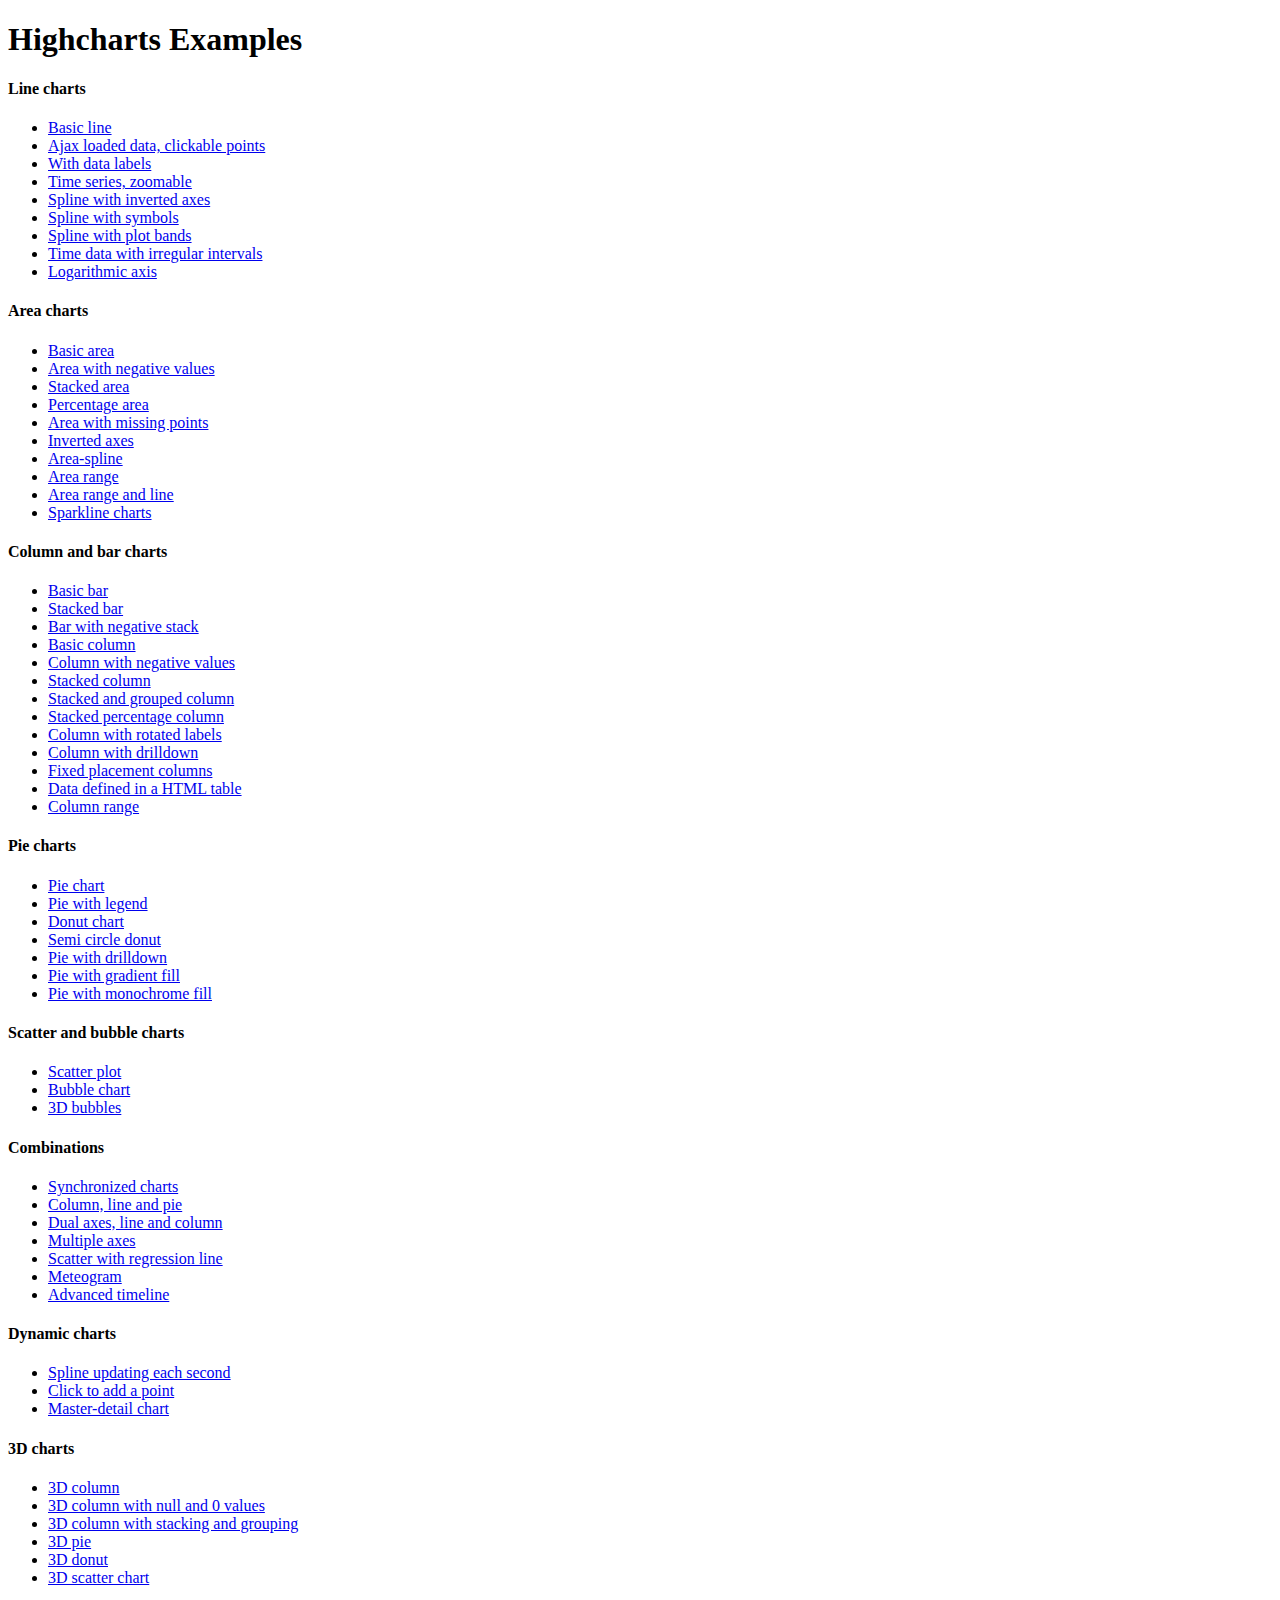
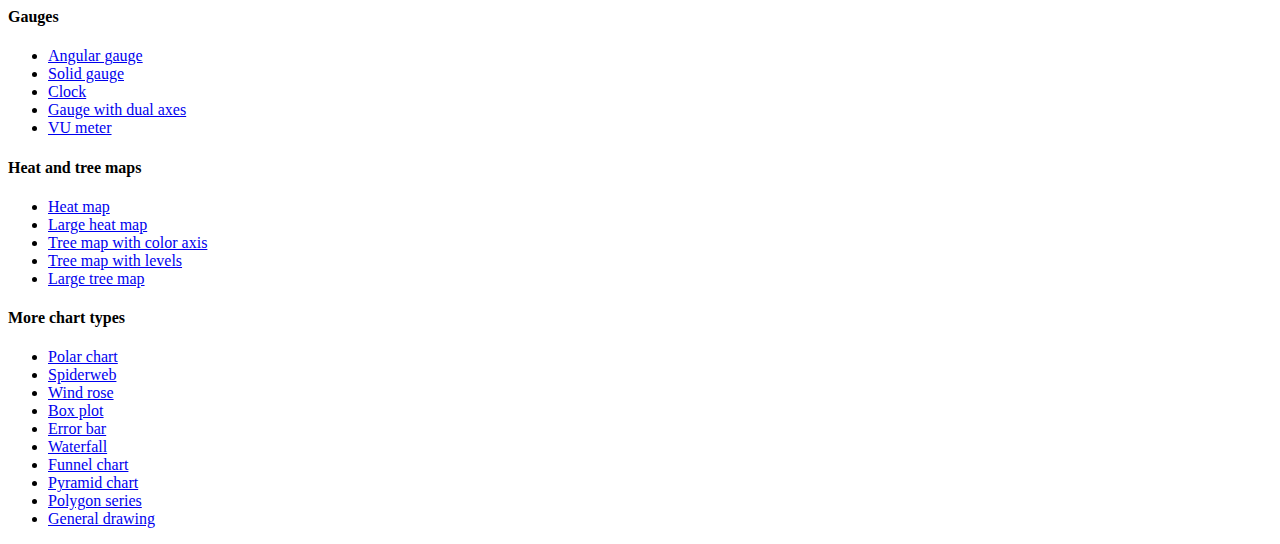
<file: src/main/webapp/resources/backoffice/Highcharts-4.1.8/index.htm>
<!DOCTYPE HTML PUBLIC "-//W3C//DTD HTML 4.01//EN" "http://www.w3.org/TR/html4/strict.dtd">
<html>
	<head>
		<meta http-equiv="Content-Type" content="text/html; charset=utf-8" />
		<title>Highcharts Examples</title>
	</head>
	<body>
		<h1>Highcharts Examples</h1>
		<h4>Line charts</h4>
		<ul>
			<li><a href="examples/line-basic/index.htm">Basic line</a></li>
			<li><a href="examples/line-ajax/index.htm">Ajax loaded data, clickable points</a></li>
			<li><a href="examples/line-labels/index.htm">With data labels</a></li>
			<li><a href="examples/line-time-series/index.htm">Time series, zoomable</a></li>
			<li><a href="examples/spline-inverted/index.htm">Spline with inverted axes</a></li>
			<li><a href="examples/spline-symbols/index.htm">Spline with symbols</a></li>
			<li><a href="examples/spline-plot-bands/index.htm">Spline with plot bands</a></li>
			<li><a href="examples/spline-irregular-time/index.htm">Time data with irregular intervals</a></li>
			<li><a href="examples/line-log-axis/index.htm">Logarithmic axis</a></li>
		</ul>
		<h4>Area charts</h4>
		<ul>
			<li><a href="examples/area-basic/index.htm">Basic area</a></li>
			<li><a href="examples/area-negative/index.htm">Area with negative values</a></li>
			<li><a href="examples/area-stacked/index.htm">Stacked area</a></li>
			<li><a href="examples/area-stacked-percent/index.htm">Percentage area</a></li>
			<li><a href="examples/area-missing/index.htm">Area with missing points</a></li>
			<li><a href="examples/area-inverted/index.htm">Inverted axes</a></li>
			<li><a href="examples/areaspline/index.htm">Area-spline</a></li>
			<li><a href="examples/arearange/index.htm">Area range</a></li>
			<li><a href="examples/arearange-line/index.htm">Area range and line</a></li>
			<li><a href="examples/sparkline/index.htm">Sparkline charts</a></li>
		</ul>
		<h4>Column and bar charts</h4>
		<ul>
			<li><a href="examples/bar-basic/index.htm">Basic bar</a></li>
			<li><a href="examples/bar-stacked/index.htm">Stacked bar</a></li>
			<li><a href="examples/bar-negative-stack/index.htm">Bar with negative stack</a></li>
			<li><a href="examples/column-basic/index.htm">Basic column</a></li>
			<li><a href="examples/column-negative/index.htm">Column with negative values</a></li>
			<li><a href="examples/column-stacked/index.htm">Stacked column</a></li>
			<li><a href="examples/column-stacked-and-grouped/index.htm">Stacked and grouped column</a></li>
			<li><a href="examples/column-stacked-percent/index.htm">Stacked percentage column</a></li>
			<li><a href="examples/column-rotated-labels/index.htm">Column with rotated labels</a></li>
			<li><a href="examples/column-drilldown/index.htm">Column with drilldown</a></li>
			<li><a href="examples/column-placement/index.htm">Fixed placement columns</a></li>
			<li><a href="examples/column-parsed/index.htm">Data defined in a HTML table</a></li>
			<li><a href="examples/columnrange/index.htm">Column range</a></li>
		</ul>
		<h4>Pie charts</h4>
		<ul>
			<li><a href="examples/pie-basic/index.htm">Pie chart</a></li>
			<li><a href="examples/pie-legend/index.htm">Pie with legend</a></li>
			<li><a href="examples/pie-donut/index.htm">Donut chart</a></li>
			<li><a href="examples/pie-semi-circle/index.htm">Semi circle donut</a></li>
			<li><a href="examples/pie-drilldown/index.htm">Pie with drilldown</a></li>
			<li><a href="examples/pie-gradient/index.htm">Pie with gradient fill</a></li>
			<li><a href="examples/pie-monochrome/index.htm">Pie with monochrome fill</a></li>
		</ul>
		<h4>Scatter and bubble charts</h4>
		<ul>
			<li><a href="examples/scatter/index.htm">Scatter plot</a></li>
			<li><a href="examples/bubble/index.htm">Bubble chart</a></li>
			<li><a href="examples/bubble-3d/index.htm">3D bubbles</a></li>
		</ul>
		<h4>Combinations</h4>
		<ul>
			<li><a href="examples/synchronized-charts/index.htm">Synchronized charts</a></li>
			<li><a href="examples/combo/index.htm">Column, line and pie</a></li>
			<li><a href="examples/combo-dual-axes/index.htm">Dual axes, line and column</a></li>
			<li><a href="examples/combo-multi-axes/index.htm">Multiple axes</a></li>
			<li><a href="examples/combo-regression/index.htm">Scatter with regression line</a></li>
			<li><a href="examples/combo-meteogram/index.htm">Meteogram</a></li>
			<li><a href="examples/combo-timeline/index.htm">Advanced timeline</a></li>
		</ul>
		<h4>Dynamic charts</h4>
		<ul>
			<li><a href="examples/dynamic-update/index.htm">Spline updating each second</a></li>
			<li><a href="examples/dynamic-click-to-add/index.htm">Click to add a point</a></li>
			<li><a href="examples/dynamic-master-detail/index.htm">Master-detail chart</a></li>
		</ul>
		<h4>3D charts</h4>
		<ul>
			<li><a href="examples/3d-column-interactive/index.htm">3D column</a></li>
			<li><a href="examples/3d-column-null-values/index.htm">3D column with null and 0 values</a></li>
			<li><a href="examples/3d-column-stacking-grouping/index.htm">3D column with stacking and grouping</a></li>
			<li><a href="examples/3d-pie/index.htm">3D pie</a></li>
			<li><a href="examples/3d-pie-donut/index.htm">3D donut</a></li>
			<li><a href="examples/3d-scatter-draggable/index.htm">3D scatter chart</a></li>
		</ul>
		<h4>Gauges</h4>
		<ul>
			<li><a href="examples/gauge-speedometer/index.htm">Angular gauge</a></li>
			<li><a href="examples/gauge-solid/index.htm">Solid gauge</a></li>
			<li><a href="examples/gauge-clock/index.htm">Clock</a></li>
			<li><a href="examples/gauge-dual/index.htm">Gauge with dual axes</a></li>
			<li><a href="examples/gauge-vu-meter/index.htm">VU meter</a></li>
		</ul>
		<h4>Heat and tree maps</h4>
		<ul>
			<li><a href="examples/heatmap/index.htm">Heat map</a></li>
			<li><a href="examples/heatmap-canvas/index.htm">Large heat map</a></li>
			<li><a href="examples/treemap-coloraxis/index.htm">Tree map with color axis</a></li>
			<li><a href="examples/treemap-with-levels/index.htm">Tree map with levels</a></li>
			<li><a href="examples/treemap-large-dataset/index.htm">Large tree map</a></li>
		</ul>
		<h4>More chart types</h4>
		<ul>
			<li><a href="examples/polar/index.htm">Polar chart</a></li>
			<li><a href="examples/polar-spider/index.htm">Spiderweb</a></li>
			<li><a href="examples/polar-wind-rose/index.htm">Wind rose</a></li>
			<li><a href="examples/box-plot/index.htm">Box plot</a></li>
			<li><a href="examples/error-bar/index.htm">Error bar</a></li>
			<li><a href="examples/waterfall/index.htm">Waterfall</a></li>
			<li><a href="examples/funnel/index.htm">Funnel chart</a></li>
			<li><a href="examples/pyramid/index.htm">Pyramid chart</a></li>
			<li><a href="examples/polygon/index.htm">Polygon series</a></li>
			<li><a href="examples/renderer/index.htm">General drawing</a></li>
		</ul>
	</body>
</html>
</file>
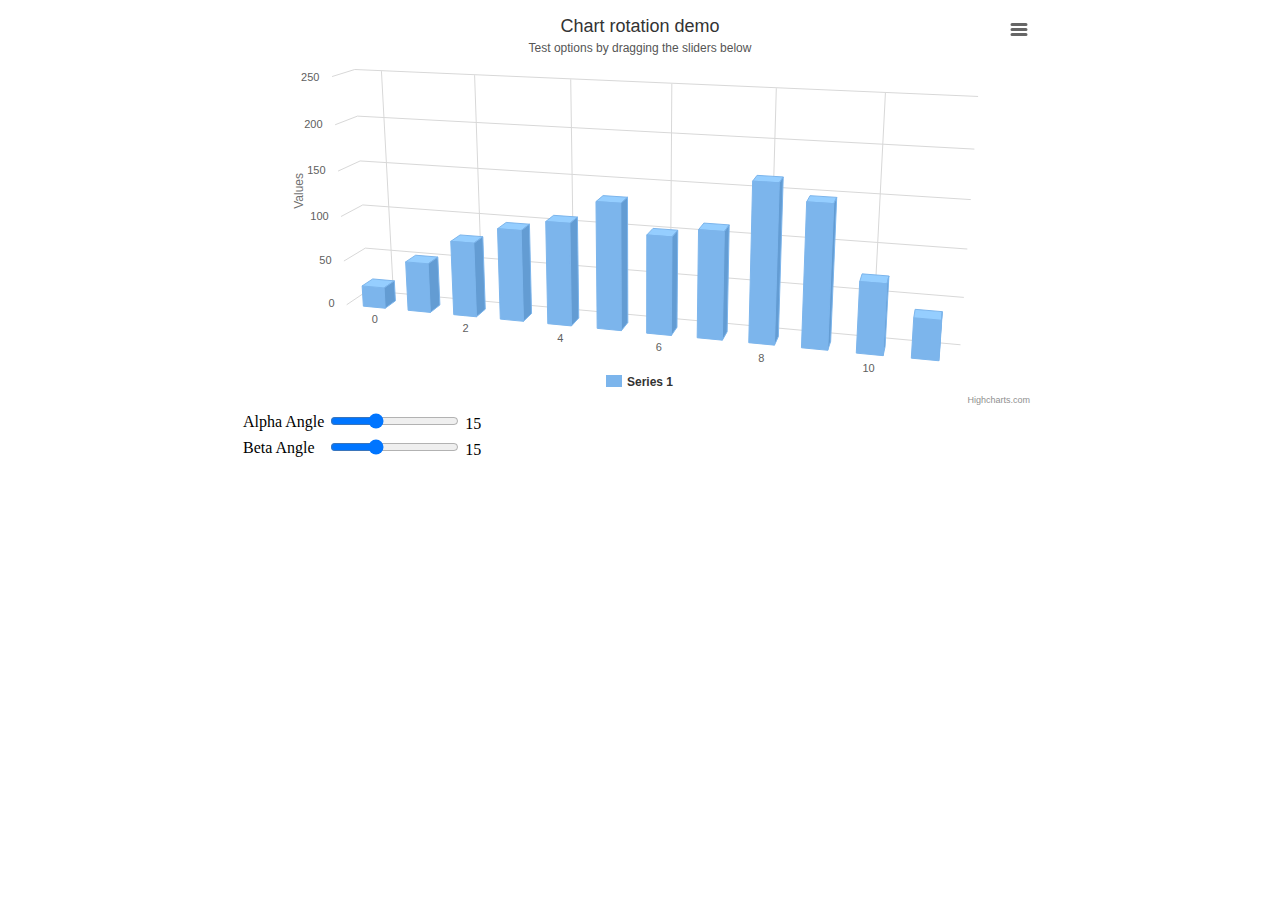
<file: src/main/webapp/resources/backoffice/Highcharts-4.1.8/examples/3d-column-interactive/index.htm>
<!DOCTYPE HTML>
<html>
	<head>
		<meta http-equiv="Content-Type" content="text/html; charset=utf-8">
		<title>Highcharts Example</title>

		<script type="text/javascript" src="http://ajax.googleapis.com/ajax/libs/jquery/1.8.2/jquery.min.js"></script>
		<style type="text/css">
#container, #sliders {
	min-width: 310px; 
	max-width: 800px;
	margin: 0 auto;
}
#container {
	height: 400px; 
}
		</style>
		<script type="text/javascript">
$(function () {
    // Set up the chart
    var chart = new Highcharts.Chart({
        chart: {
            renderTo: 'container',
            type: 'column',
            margin: 75,
            options3d: {
                enabled: true,
                alpha: 15,
                beta: 15,
                depth: 50,
                viewDistance: 25
            }
        },
        title: {
            text: 'Chart rotation demo'
        },
        subtitle: {
            text: 'Test options by dragging the sliders below'
        },
        plotOptions: {
            column: {
                depth: 25
            }
        },
        series: [{
            data: [29.9, 71.5, 106.4, 129.2, 144.0, 176.0, 135.6, 148.5, 216.4, 194.1, 95.6, 54.4]
        }]
    });

    function showValues() {
        $('#R0-value').html(chart.options.chart.options3d.alpha);
        $('#R1-value').html(chart.options.chart.options3d.beta);
    }

    // Activate the sliders
    $('#R0').on('change', function () {
        chart.options.chart.options3d.alpha = this.value;
        showValues();
        chart.redraw(false);
    });
    $('#R1').on('change', function () {
        chart.options.chart.options3d.beta = this.value;
        showValues();
        chart.redraw(false);
    });

    showValues();
});
		</script>
	</head>
	<body>
<script src="../../js/highcharts.js"></script>
<script src="../../js/highcharts-3d.js"></script>
<script src="../../js/modules/exporting.js"></script>

<div id="container"></div>
<div id="sliders">
	<table>
		<tr><td>Alpha Angle</td><td><input id="R0" type="range" min="0" max="45" value="15"/> <span id="R0-value" class="value"></span></td></tr>
	    <tr><td>Beta Angle</td><td><input id="R1" type="range" min="0" max="45" value="15"/> <span id="R1-value" class="value"></span></td></tr>
	</table>
</div>
	</body>
</html>
</file>
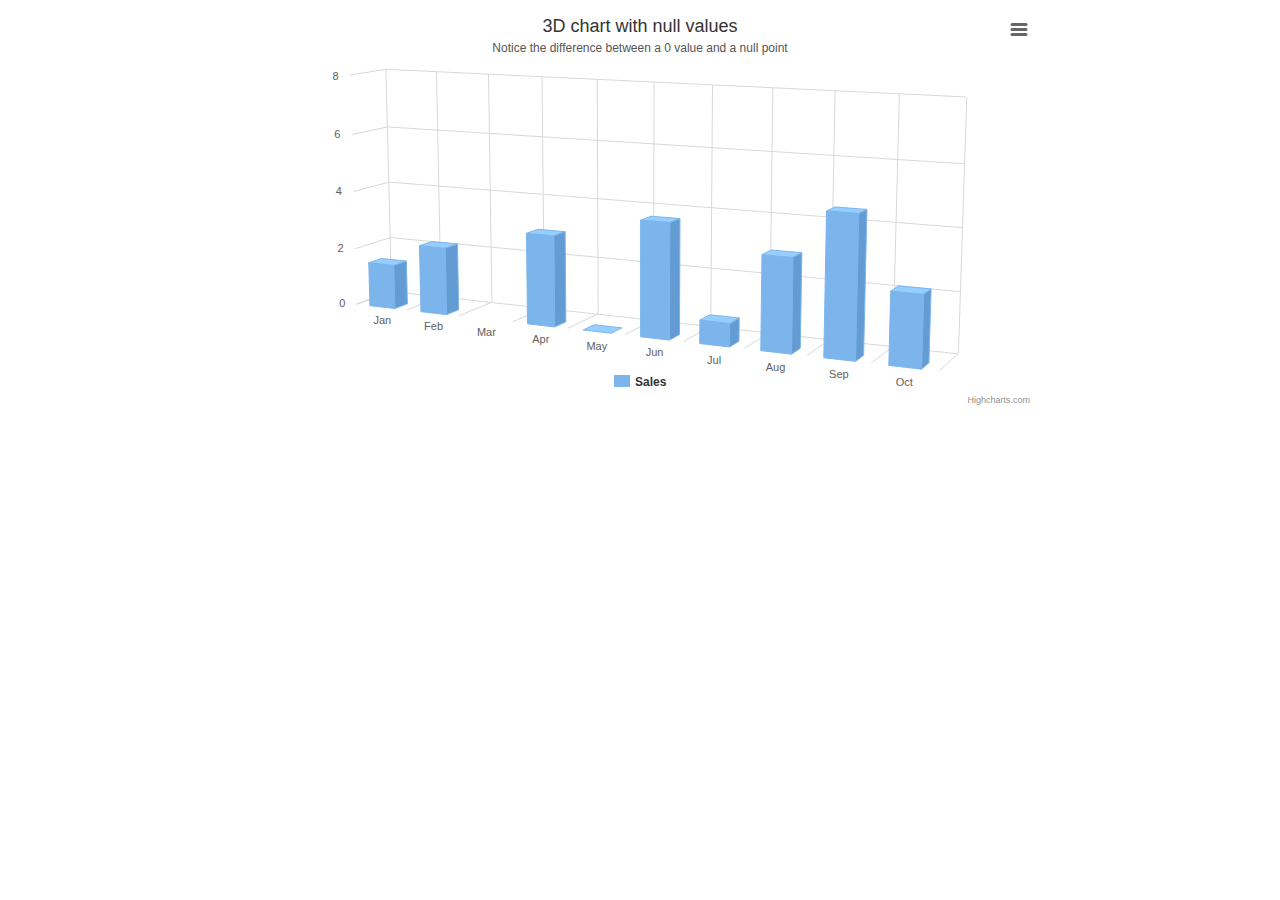
<file: src/main/webapp/resources/backoffice/Highcharts-4.1.8/examples/3d-column-null-values/index.htm>
<!DOCTYPE HTML>
<html>
	<head>
		<meta http-equiv="Content-Type" content="text/html; charset=utf-8">
		<title>Highcharts Example</title>

		<script type="text/javascript" src="http://ajax.googleapis.com/ajax/libs/jquery/1.8.2/jquery.min.js"></script>
		<style type="text/css">
#container {
	height: 400px; 
	min-width: 310px; 
	max-width: 800px;
	margin: 0 auto;
}
		</style>
		<script type="text/javascript">
$(function () {
    $('#container').highcharts({
        chart: {
            type: 'column',
            margin: 75,
            options3d: {
                enabled: true,
                alpha: 10,
                beta: 25,
                depth: 70
            }
        },
        title: {
            text: '3D chart with null values'
        },
        subtitle: {
            text: 'Notice the difference between a 0 value and a null point'
        },
        plotOptions: {
            column: {
                depth: 25
            }
        },
        xAxis: {
            categories: Highcharts.getOptions().lang.shortMonths
        },
        yAxis: {
            title: {
                text: null
            }
        },
        series: [{
            name: 'Sales',
            data: [2, 3, null, 4, 0, 5, 1, 4, 6, 3]
        }]
    });
});
		</script>
	</head>
	<body>

<script src="../../js/highcharts.js"></script>
<script src="../../js/highcharts-3d.js"></script>
<script src="../../js/modules/exporting.js"></script>

<div id="container" style="height: 400px"></div>
	</body>
</html>
</file>
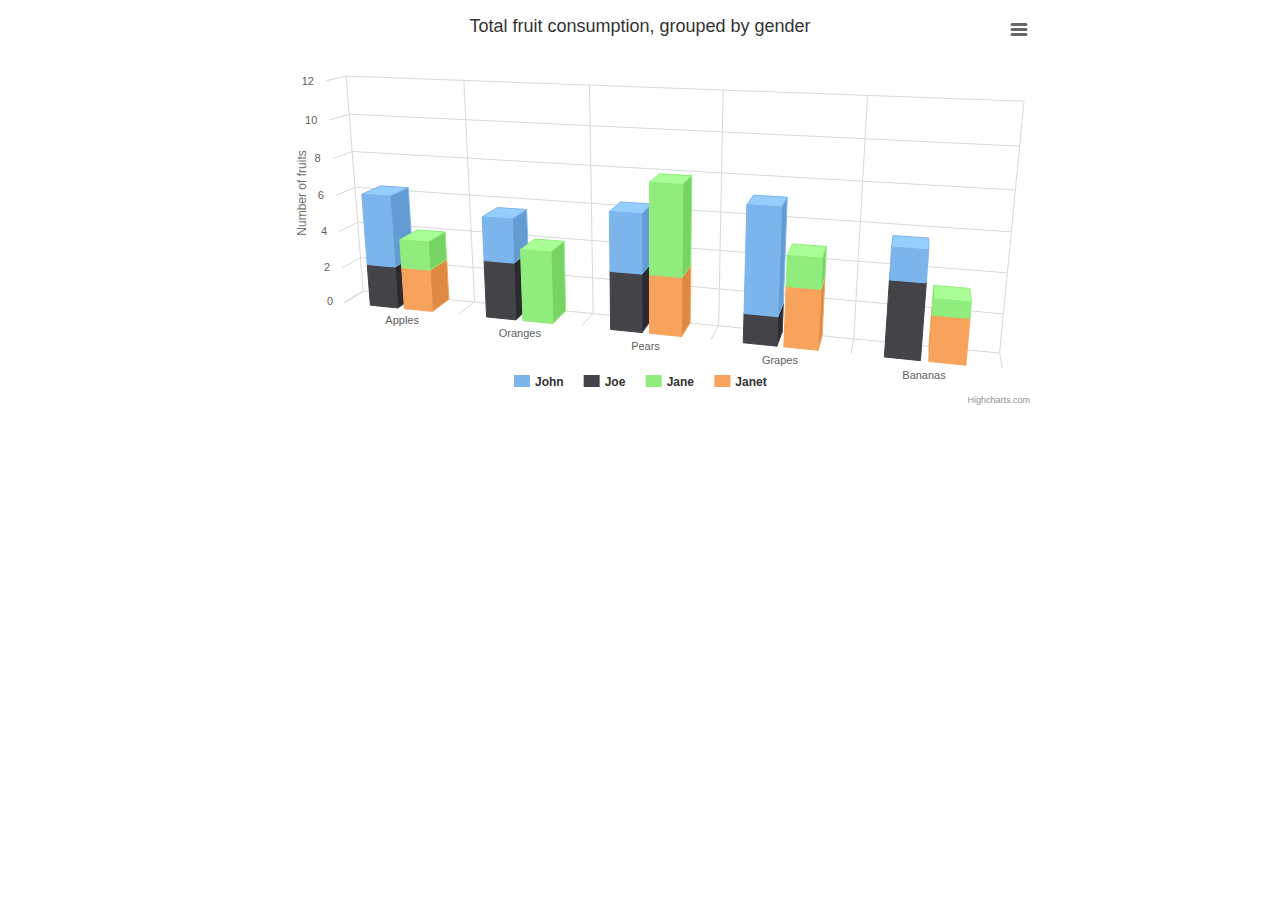
<file: src/main/webapp/resources/backoffice/Highcharts-4.1.8/examples/3d-column-stacking-grouping/index.htm>
<!DOCTYPE HTML>
<html>
	<head>
		<meta http-equiv="Content-Type" content="text/html; charset=utf-8">
		<title>Highcharts Example</title>

		<script type="text/javascript" src="http://ajax.googleapis.com/ajax/libs/jquery/1.8.2/jquery.min.js"></script>
		<style type="text/css">
#container {
	height: 400px; 
	min-width: 310px; 
	max-width: 800px;
	margin: 0 auto;
}
		</style>
		<script type="text/javascript">
$(function () {
    $('#container').highcharts({

        chart: {
            type: 'column',
            options3d: {
                enabled: true,
                alpha: 15,
                beta: 15,
                viewDistance: 25,
                depth: 40
            },
            marginTop: 80,
            marginRight: 40
        },

        title: {
            text: 'Total fruit consumption, grouped by gender'
        },

        xAxis: {
            categories: ['Apples', 'Oranges', 'Pears', 'Grapes', 'Bananas']
        },

        yAxis: {
            allowDecimals: false,
            min: 0,
            title: {
                text: 'Number of fruits'
            }
        },

        tooltip: {
            headerFormat: '<b>{point.key}</b><br>',
            pointFormat: '<span style="color:{series.color}">\u25CF</span> {series.name}: {point.y} / {point.stackTotal}'
        },

        plotOptions: {
            column: {
                stacking: 'normal',
                depth: 40
            }
        },

        series: [{
            name: 'John',
            data: [5, 3, 4, 7, 2],
            stack: 'male'
        }, {
            name: 'Joe',
            data: [3, 4, 4, 2, 5],
            stack: 'male'
        }, {
            name: 'Jane',
            data: [2, 5, 6, 2, 1],
            stack: 'female'
        }, {
            name: 'Janet',
            data: [3, 0, 4, 4, 3],
            stack: 'female'
        }]
    });
});


		</script>
	</head>
	<body>

<script src="../../js/highcharts.js"></script>
<script src="../../js/highcharts-3d.js"></script>
<script src="../../js/modules/exporting.js"></script>

<div id="container" style="height: 400px"></div>
	</body>
</html>
</file>
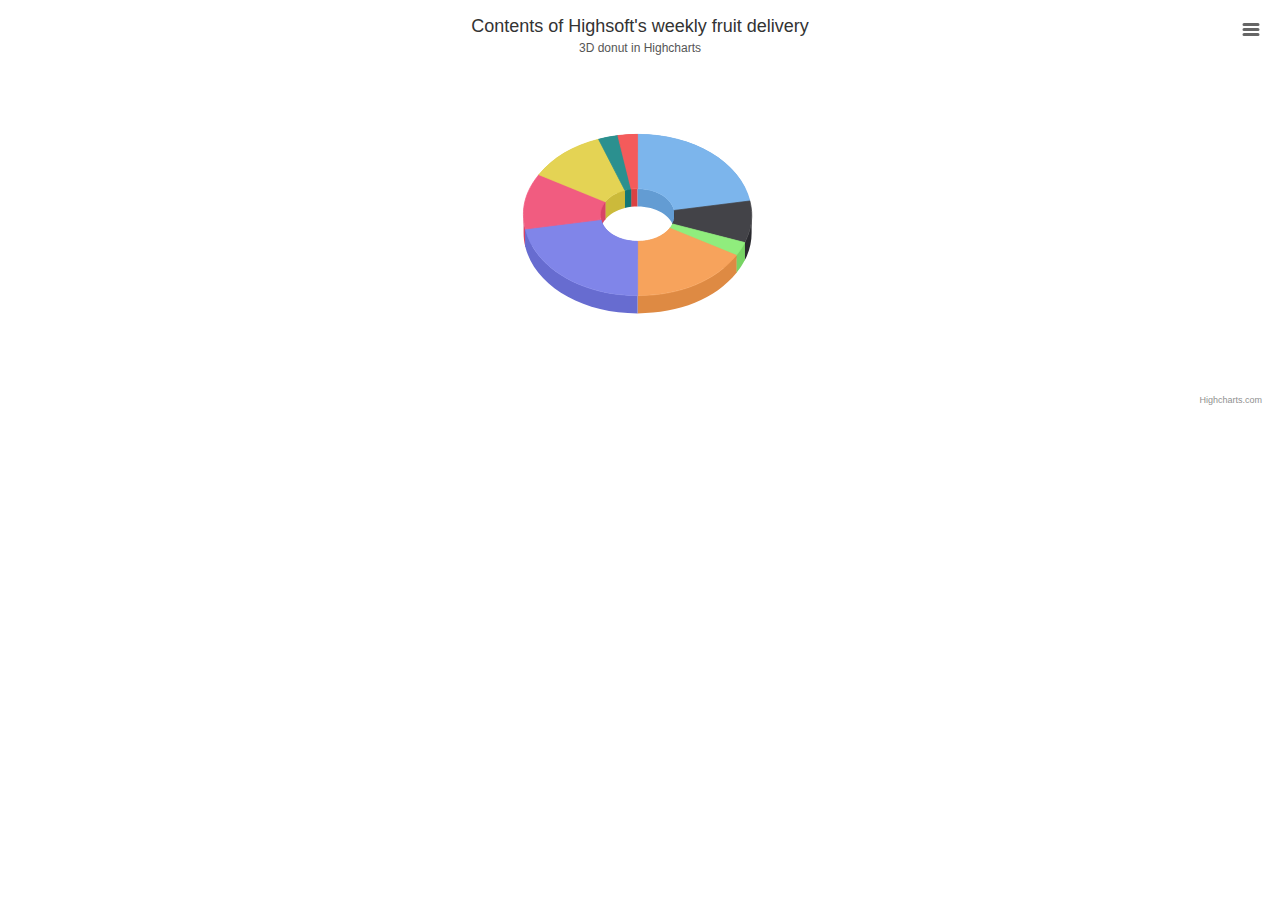
<file: src/main/webapp/resources/backoffice/Highcharts-4.1.8/examples/3d-pie-donut/index.htm>
<!DOCTYPE HTML>
<html>
	<head>
		<meta http-equiv="Content-Type" content="text/html; charset=utf-8">
		<title>Highcharts Example</title>

		<script type="text/javascript" src="http://ajax.googleapis.com/ajax/libs/jquery/1.8.2/jquery.min.js"></script>
		<style type="text/css">
${demo.css}
		</style>
		<script type="text/javascript">
$(function () {
    $('#container').highcharts({
        chart: {
            type: 'pie',
            options3d: {
                enabled: true,
                alpha: 45
            }
        },
        title: {
            text: 'Contents of Highsoft\'s weekly fruit delivery'
        },
        subtitle: {
            text: '3D donut in Highcharts'
        },
        plotOptions: {
            pie: {
                innerSize: 100,
                depth: 45
            }
        },
        series: [{
            name: 'Delivered amount',
            data: [
                ['Bananas', 8],
                ['Kiwi', 3],
                ['Mixed nuts', 1],
                ['Oranges', 6],
                ['Apples', 8],
                ['Pears', 4],
                ['Clementines', 4],
                ['Reddish (bag)', 1],
                ['Grapes (bunch)', 1]
            ]
        }]
    });
});
		</script>
	</head>
	<body>

<script src="../../js/highcharts.js"></script>
<script src="../../js/highcharts-3d.js"></script>
<script src="../../js/modules/exporting.js"></script>

<div id="container" style="height: 400px"></div>
	</body>
</html>
</file>
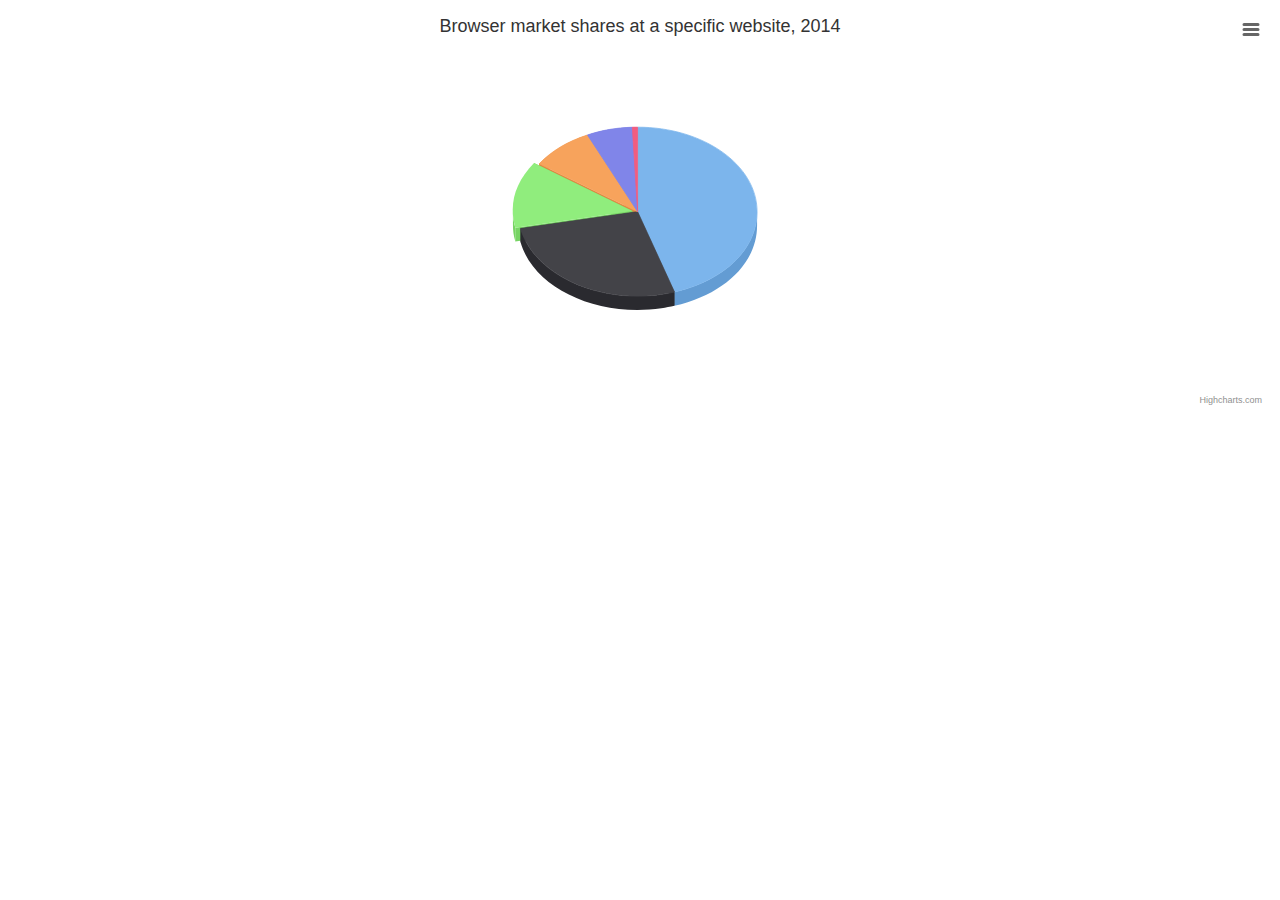
<file: src/main/webapp/resources/backoffice/Highcharts-4.1.8/examples/3d-pie/index.htm>
<!DOCTYPE HTML>
<html>
	<head>
		<meta http-equiv="Content-Type" content="text/html; charset=utf-8">
		<title>Highcharts Example</title>

		<script type="text/javascript" src="http://ajax.googleapis.com/ajax/libs/jquery/1.8.2/jquery.min.js"></script>
		<style type="text/css">
${demo.css}
		</style>
		<script type="text/javascript">
$(function () {
    $('#container').highcharts({
        chart: {
            type: 'pie',
            options3d: {
                enabled: true,
                alpha: 45,
                beta: 0
            }
        },
        title: {
            text: 'Browser market shares at a specific website, 2014'
        },
        tooltip: {
            pointFormat: '{series.name}: <b>{point.percentage:.1f}%</b>'
        },
        plotOptions: {
            pie: {
                allowPointSelect: true,
                cursor: 'pointer',
                depth: 35,
                dataLabels: {
                    enabled: true,
                    format: '{point.name}'
                }
            }
        },
        series: [{
            type: 'pie',
            name: 'Browser share',
            data: [
                ['Firefox',   45.0],
                ['IE',       26.8],
                {
                    name: 'Chrome',
                    y: 12.8,
                    sliced: true,
                    selected: true
                },
                ['Safari',    8.5],
                ['Opera',     6.2],
                ['Others',   0.7]
            ]
        }]
    });
});
		</script>
	</head>
	<body>

<script src="../../js/highcharts.js"></script>
<script src="../../js/highcharts-3d.js"></script>
<script src="../../js/modules/exporting.js"></script>

<div id="container" style="height: 400px"></div>
	</body>
</html>
</file>
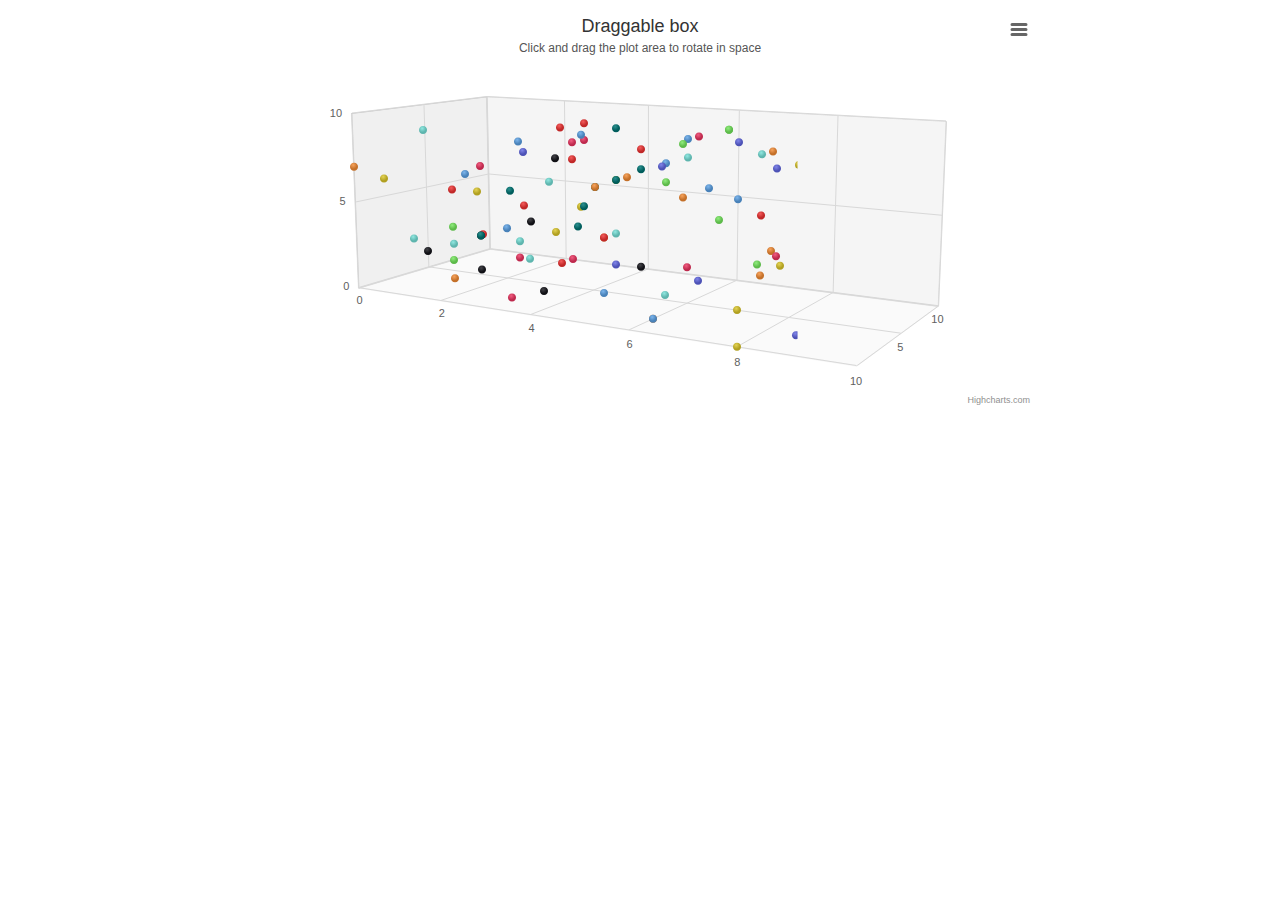
<file: src/main/webapp/resources/backoffice/Highcharts-4.1.8/examples/3d-scatter-draggable/index.htm>
<!DOCTYPE HTML>
<html>
	<head>
		<meta http-equiv="Content-Type" content="text/html; charset=utf-8">
		<title>Highcharts Example</title>

		<script type="text/javascript" src="http://ajax.googleapis.com/ajax/libs/jquery/1.8.2/jquery.min.js"></script>
		<style type="text/css">
#container {
	height: 400px; 
	min-width: 310px; 
	max-width: 800px;
	margin: 0 auto;
}
		</style>
		<script type="text/javascript">
$(function () {

    // Give the points a 3D feel by adding a radial gradient
    Highcharts.getOptions().colors = $.map(Highcharts.getOptions().colors, function (color) {
        return {
            radialGradient: {
                cx: 0.4,
                cy: 0.3,
                r: 0.5
            },
            stops: [
                [0, color],
                [1, Highcharts.Color(color).brighten(-0.2).get('rgb')]
            ]
        };
    });

    // Set up the chart
    var chart = new Highcharts.Chart({
        chart: {
            renderTo: 'container',
            margin: 100,
            type: 'scatter',
            options3d: {
                enabled: true,
                alpha: 10,
                beta: 30,
                depth: 250,
                viewDistance: 5,

                frame: {
                    bottom: { size: 1, color: 'rgba(0,0,0,0.02)' },
                    back: { size: 1, color: 'rgba(0,0,0,0.04)' },
                    side: { size: 1, color: 'rgba(0,0,0,0.06)' }
                }
            }
        },
        title: {
            text: 'Draggable box'
        },
        subtitle: {
            text: 'Click and drag the plot area to rotate in space'
        },
        plotOptions: {
            scatter: {
                width: 10,
                height: 10,
                depth: 10
            }
        },
        yAxis: {
            min: 0,
            max: 10,
            title: null
        },
        xAxis: {
            min: 0,
            max: 10,
            gridLineWidth: 1
        },
        zAxis: {
            min: 0,
            max: 10,
            showFirstLabel: false
        },
        legend: {
            enabled: false
        },
        series: [{
            name: 'Reading',
            colorByPoint: true,
            data: [[1, 6, 5], [8, 7, 9], [1, 3, 4], [4, 6, 8], [5, 7, 7], [6, 9, 6], [7, 0, 5], [2, 3, 3], [3, 9, 8], [3, 6, 5], [4, 9, 4], [2, 3, 3], [6, 9, 9], [0, 7, 0], [7, 7, 9], [7, 2, 9], [0, 6, 2], [4, 6, 7], [3, 7, 7], [0, 1, 7], [2, 8, 6], [2, 3, 7], [6, 4, 8], [3, 5, 9], [7, 9, 5], [3, 1, 7], [4, 4, 2], [3, 6, 2], [3, 1, 6], [6, 8, 5], [6, 6, 7], [4, 1, 1], [7, 2, 7], [7, 7, 0], [8, 8, 9], [9, 4, 1], [8, 3, 4], [9, 8, 9], [3, 5, 3], [0, 2, 4], [6, 0, 2], [2, 1, 3], [5, 8, 9], [2, 1, 1], [9, 7, 6], [3, 0, 2], [9, 9, 0], [3, 4, 8], [2, 6, 1], [8, 9, 2], [7, 6, 5], [6, 3, 1], [9, 3, 1], [8, 9, 3], [9, 1, 0], [3, 8, 7], [8, 0, 0], [4, 9, 7], [8, 6, 2], [4, 3, 0], [2, 3, 5], [9, 1, 4], [1, 1, 4], [6, 0, 2], [6, 1, 6], [3, 8, 8], [8, 8, 7], [5, 5, 0], [3, 9, 6], [5, 4, 3], [6, 8, 3], [0, 1, 5], [6, 7, 3], [8, 3, 2], [3, 8, 3], [2, 1, 6], [4, 6, 7], [8, 9, 9], [5, 4, 2], [6, 1, 3], [6, 9, 5], [4, 8, 2], [9, 7, 4], [5, 4, 2], [9, 6, 1], [2, 7, 3], [4, 5, 4], [6, 8, 1], [3, 4, 0], [2, 2, 6], [5, 1, 2], [9, 9, 7], [6, 9, 9], [8, 4, 3], [4, 1, 7], [6, 2, 5], [0, 4, 9], [3, 5, 9], [6, 9, 1], [1, 9, 2]]
        }]
    });


    // Add mouse events for rotation
    $(chart.container).bind('mousedown.hc touchstart.hc', function (e) {
        e = chart.pointer.normalize(e);

        var posX = e.pageX,
            posY = e.pageY,
            alpha = chart.options.chart.options3d.alpha,
            beta = chart.options.chart.options3d.beta,
            newAlpha,
            newBeta,
            sensitivity = 5; // lower is more sensitive

        $(document).bind({
            'mousemove.hc touchdrag.hc': function (e) {
                // Run beta
                newBeta = beta + (posX - e.pageX) / sensitivity;
                chart.options.chart.options3d.beta = newBeta;

                // Run alpha
                newAlpha = alpha + (e.pageY - posY) / sensitivity;
                chart.options.chart.options3d.alpha = newAlpha;

                chart.redraw(false);
            },
            'mouseup touchend': function () {
                $(document).unbind('.hc');
            }
        });
    });

});
		</script>
	</head>
	<body>

<script src="../../js/highcharts.js"></script>
<script src="../../js/highcharts-3d.js"></script>
<script src="../../js/modules/exporting.js"></script>

<div id="container" style="height: 400px"></div>
	</body>
</html>
</file>
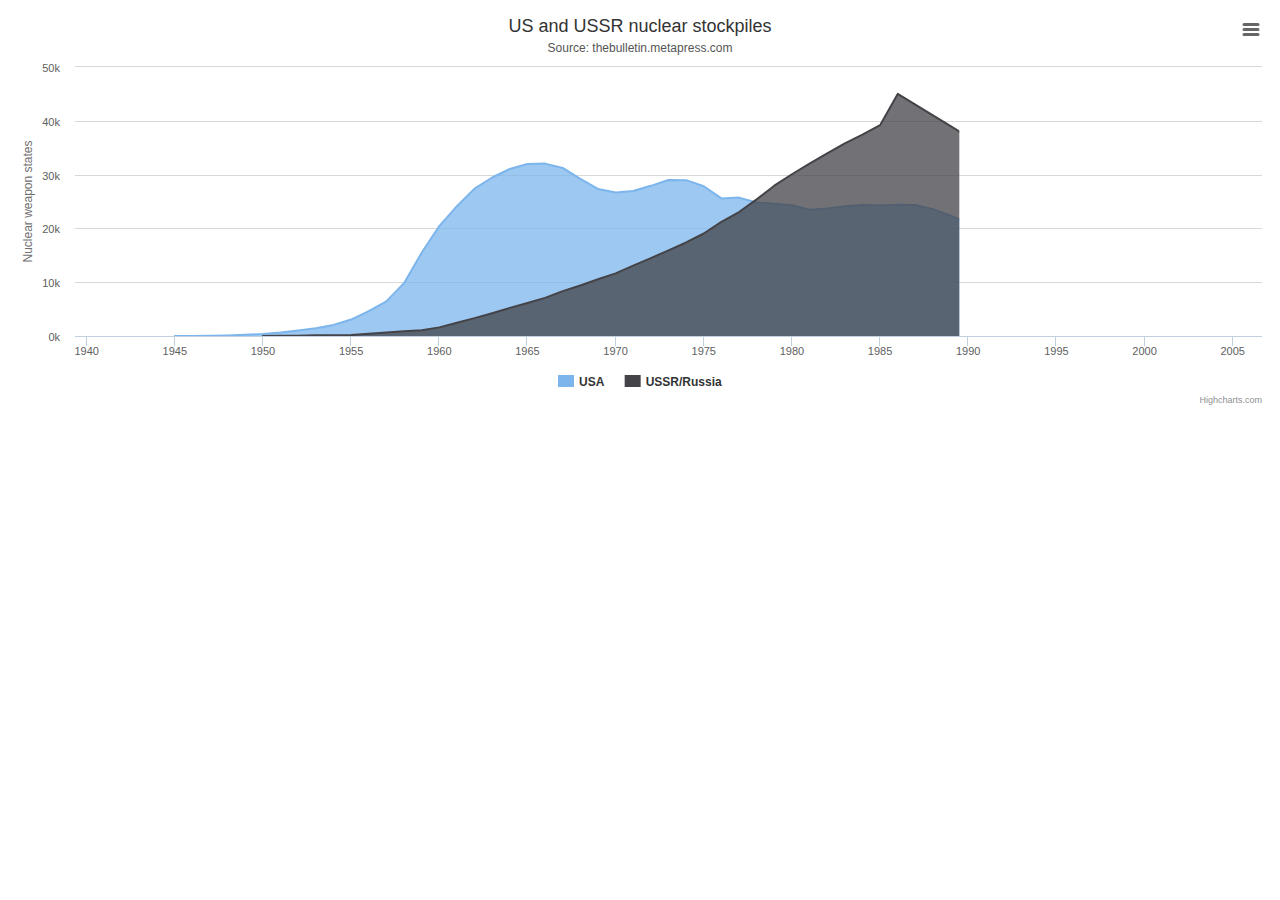
<file: src/main/webapp/resources/backoffice/Highcharts-4.1.8/examples/area-basic/index.htm>
<!DOCTYPE HTML>
<html>
	<head>
		<meta http-equiv="Content-Type" content="text/html; charset=utf-8">
		<title>Highcharts Example</title>

		<script type="text/javascript" src="http://ajax.googleapis.com/ajax/libs/jquery/1.8.2/jquery.min.js"></script>
		<style type="text/css">
${demo.css}
		</style>
		<script type="text/javascript">
$(function () {
    $('#container').highcharts({
        chart: {
            type: 'area'
        },
        title: {
            text: 'US and USSR nuclear stockpiles'
        },
        subtitle: {
            text: 'Source: <a href="http://thebulletin.metapress.com/content/c4120650912x74k7/fulltext.pdf">' +
                'thebulletin.metapress.com</a>'
        },
        xAxis: {
            allowDecimals: false,
            labels: {
                formatter: function () {
                    return this.value; // clean, unformatted number for year
                }
            }
        },
        yAxis: {
            title: {
                text: 'Nuclear weapon states'
            },
            labels: {
                formatter: function () {
                    return this.value / 1000 + 'k';
                }
            }
        },
        tooltip: {
            pointFormat: '{series.name} produced <b>{point.y:,.0f}</b><br/>warheads in {point.x}'
        },
        plotOptions: {
            area: {
                pointStart: 1940,
                marker: {
                    enabled: false,
                    symbol: 'circle',
                    radius: 2,
                    states: {
                        hover: {
                            enabled: true
                        }
                    }
                }
            }
        },
        series: [{
            name: 'USA',
            data: [null, null, null, null, null, 6, 11, 32, 110, 235, 369, 640,
                1005, 1436, 2063, 3057, 4618, 6444, 9822, 15468, 20434, 24126,
                27387, 29459, 31056, 31982, 32040, 31233, 29224, 27342, 26662,
                26956, 27912, 28999, 28965, 27826, 25579, 25722, 24826, 24605,
                24304, 23464, 23708, 24099, 24357, 24237, 24401, 24344, 23586,
                22380, 21004, 17287, 14747, 13076, 12555, 12144, 11009, 10950,
                10871, 10824, 10577, 10527, 10475, 10421, 10358, 10295, 10104]
        }, {
            name: 'USSR/Russia',
            data: [null, null, null, null, null, null, null, null, null, null,
                5, 25, 50, 120, 150, 200, 426, 660, 869, 1060, 1605, 2471, 3322,
                4238, 5221, 6129, 7089, 8339, 9399, 10538, 11643, 13092, 14478,
                15915, 17385, 19055, 21205, 23044, 25393, 27935, 30062, 32049,
                33952, 35804, 37431, 39197, 45000, 43000, 41000, 39000, 37000,
                35000, 33000, 31000, 29000, 27000, 25000, 24000, 23000, 22000,
                21000, 20000, 19000, 18000, 18000, 17000, 16000]
        }]
    });
});
		</script>
	</head>
	<body>
<script src="../../js/highcharts.js"></script>
<script src="../../js/modules/exporting.js"></script>

<div id="container" style="min-width: 310px; height: 400px; margin: 0 auto"></div>

	</body>
</html>
</file>
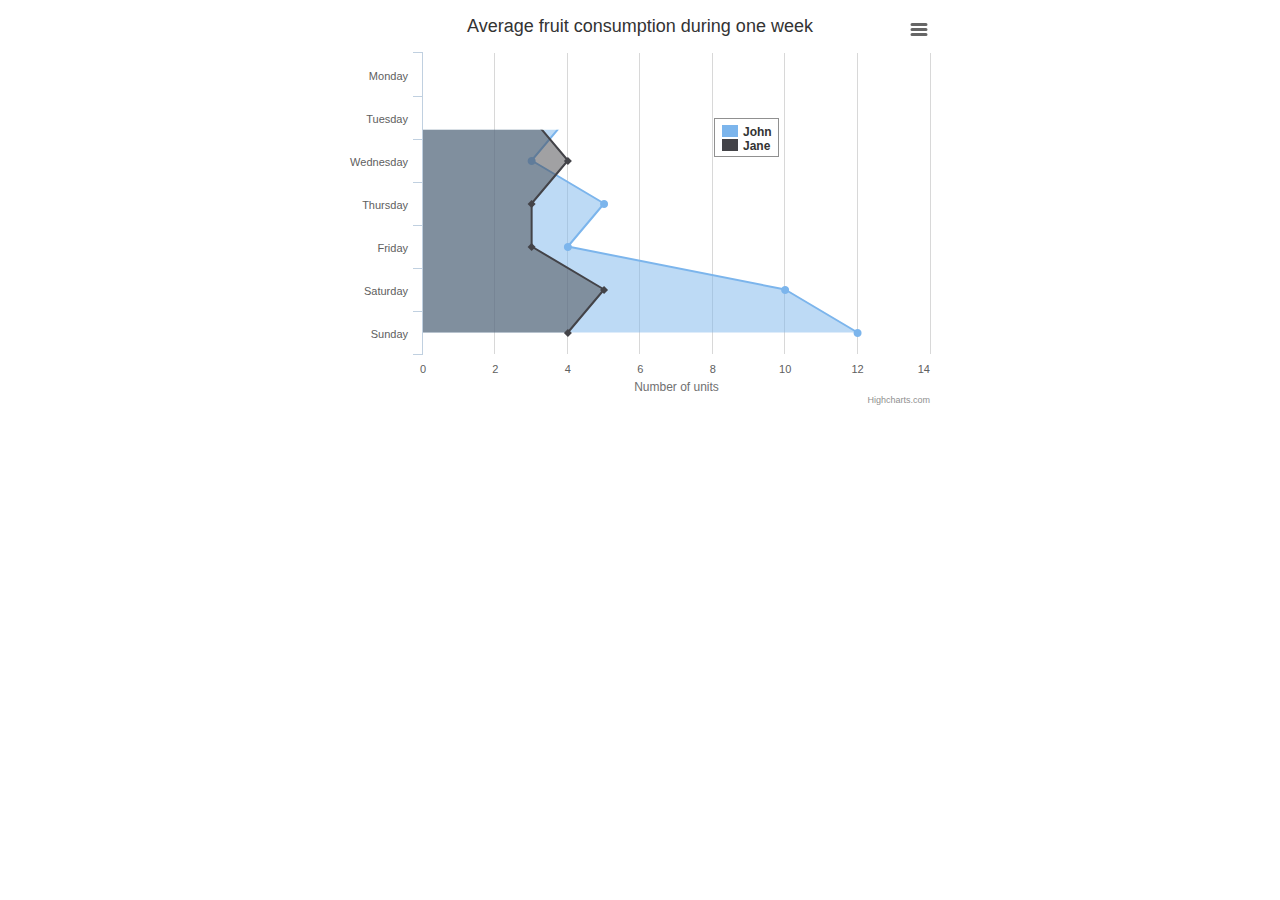
<file: src/main/webapp/resources/backoffice/Highcharts-4.1.8/examples/area-inverted/index.htm>
<!DOCTYPE HTML>
<html>
	<head>
		<meta http-equiv="Content-Type" content="text/html; charset=utf-8">
		<title>Highcharts Example</title>

		<script type="text/javascript" src="http://ajax.googleapis.com/ajax/libs/jquery/1.8.2/jquery.min.js"></script>
		<style type="text/css">
${demo.css}
		</style>
		<script type="text/javascript">
$(function () {
    $('#container').highcharts({
        chart: {
            type: 'area',
            inverted: true
        },
        title: {
            text: 'Average fruit consumption during one week'
        },
        subtitle: {
            style: {
                position: 'absolute',
                right: '0px',
                bottom: '10px'
            }
        },
        legend: {
            layout: 'vertical',
            align: 'right',
            verticalAlign: 'top',
            x: -150,
            y: 100,
            floating: true,
            borderWidth: 1,
            backgroundColor: (Highcharts.theme && Highcharts.theme.legendBackgroundColor) || '#FFFFFF'
        },
        xAxis: {
            categories: [
                'Monday',
                'Tuesday',
                'Wednesday',
                'Thursday',
                'Friday',
                'Saturday',
                'Sunday'
            ]
        },
        yAxis: {
            title: {
                text: 'Number of units'
            },
            labels: {
                formatter: function () {
                    return this.value;
                }
            },
            min: 0
        },
        plotOptions: {
            area: {
                fillOpacity: 0.5
            }
        },
        series: [{
            name: 'John',
            data: [3, 4, 3, 5, 4, 10, 12]
        }, {
            name: 'Jane',
            data: [1, 3, 4, 3, 3, 5, 4]
        }]
    });
});
		</script>
	</head>
	<body>
<script src="../../js/highcharts.js"></script>
<script src="../../js/modules/exporting.js"></script>

<div id="container" style="min-width: 310px; height: 400px; max-width: 600px; margin: 0 auto"></div>

	</body>
</html>
</file>
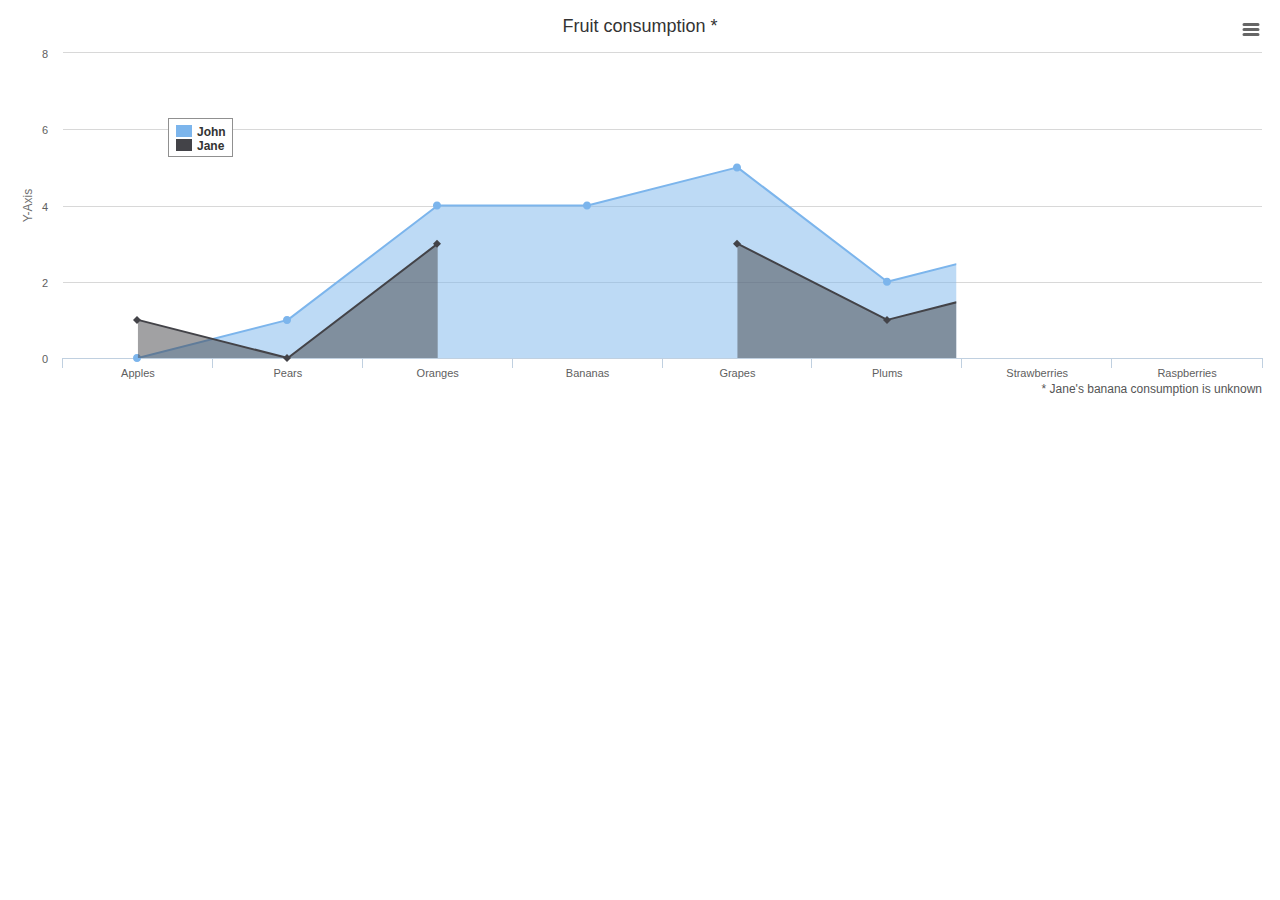
<file: src/main/webapp/resources/backoffice/Highcharts-4.1.8/examples/area-missing/index.htm>
<!DOCTYPE HTML>
<html>
	<head>
		<meta http-equiv="Content-Type" content="text/html; charset=utf-8">
		<title>Highcharts Example</title>

		<script type="text/javascript" src="http://ajax.googleapis.com/ajax/libs/jquery/1.8.2/jquery.min.js"></script>
		<style type="text/css">
${demo.css}
		</style>
		<script type="text/javascript">
$(function () {
    $('#container').highcharts({
        chart: {
            type: 'area',
            spacingBottom: 30
        },
        title: {
            text: 'Fruit consumption *'
        },
        subtitle: {
            text: '* Jane\'s banana consumption is unknown',
            floating: true,
            align: 'right',
            verticalAlign: 'bottom',
            y: 15
        },
        legend: {
            layout: 'vertical',
            align: 'left',
            verticalAlign: 'top',
            x: 150,
            y: 100,
            floating: true,
            borderWidth: 1,
            backgroundColor: (Highcharts.theme && Highcharts.theme.legendBackgroundColor) || '#FFFFFF'
        },
        xAxis: {
            categories: ['Apples', 'Pears', 'Oranges', 'Bananas', 'Grapes', 'Plums', 'Strawberries', 'Raspberries']
        },
        yAxis: {
            title: {
                text: 'Y-Axis'
            },
            labels: {
                formatter: function () {
                    return this.value;
                }
            }
        },
        tooltip: {
            formatter: function () {
                return '<b>' + this.series.name + '</b><br/>' +
                    this.x + ': ' + this.y;
            }
        },
        plotOptions: {
            area: {
                fillOpacity: 0.5
            }
        },
        credits: {
            enabled: false
        },
        series: [{
            name: 'John',
            data: [0, 1, 4, 4, 5, 2, 3, 7]
        }, {
            name: 'Jane',
            data: [1, 0, 3, null, 3, 1, 2, 1]
        }]
    });
});
		</script>
	</head>
	<body>
<script src="../../js/highcharts.js"></script>
<script src="../../js/modules/exporting.js"></script>

<div id="container" style="min-width: 310px; height: 400px; margin: 0 auto"></div>

	</body>
</html>
</file>
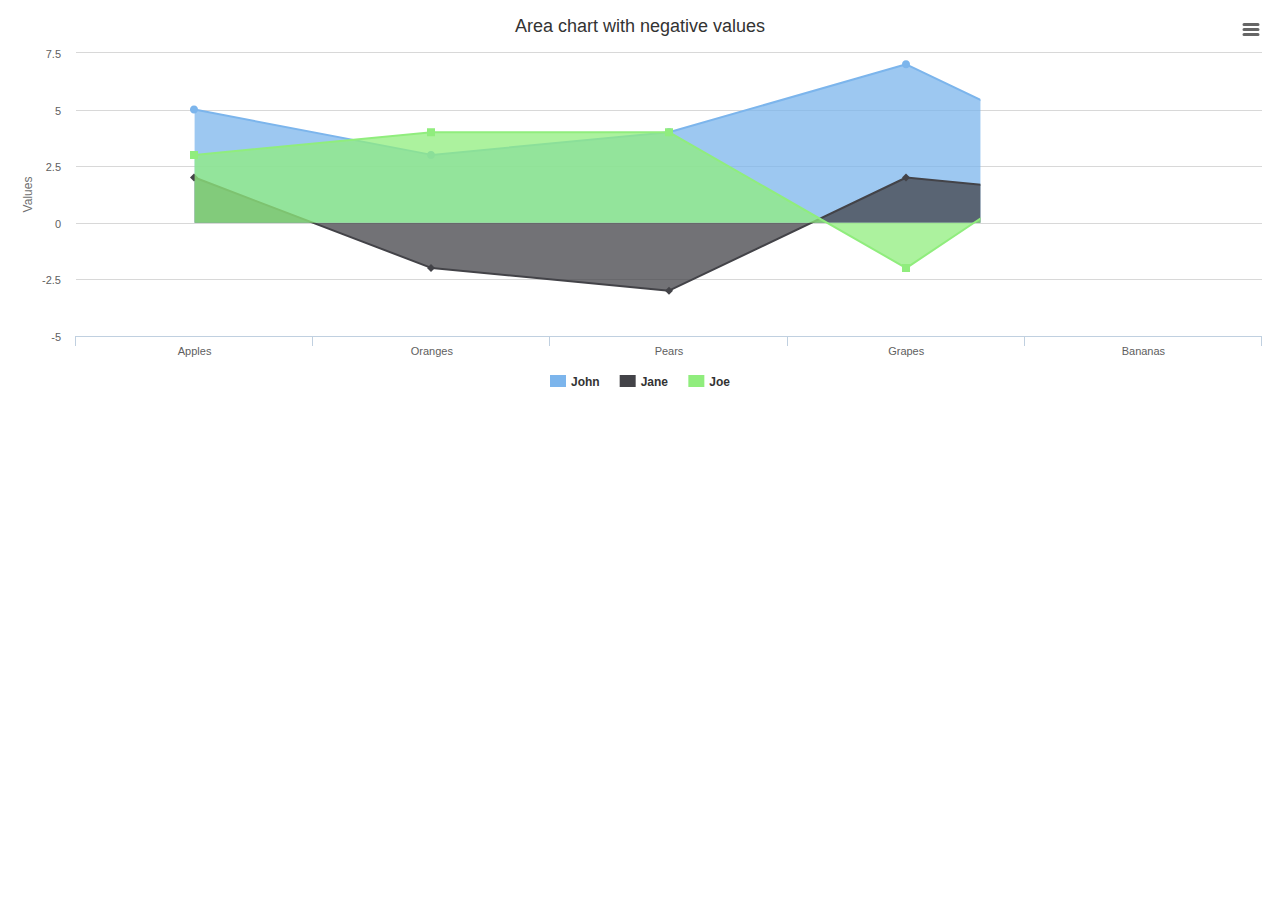
<file: src/main/webapp/resources/backoffice/Highcharts-4.1.8/examples/area-negative/index.htm>
<!DOCTYPE HTML>
<html>
	<head>
		<meta http-equiv="Content-Type" content="text/html; charset=utf-8">
		<title>Highcharts Example</title>

		<script type="text/javascript" src="http://ajax.googleapis.com/ajax/libs/jquery/1.8.2/jquery.min.js"></script>
		<style type="text/css">
${demo.css}
		</style>
		<script type="text/javascript">
$(function () {
    $('#container').highcharts({
        chart: {
            type: 'area'
        },
        title: {
            text: 'Area chart with negative values'
        },
        xAxis: {
            categories: ['Apples', 'Oranges', 'Pears', 'Grapes', 'Bananas']
        },
        credits: {
            enabled: false
        },
        series: [{
            name: 'John',
            data: [5, 3, 4, 7, 2]
        }, {
            name: 'Jane',
            data: [2, -2, -3, 2, 1]
        }, {
            name: 'Joe',
            data: [3, 4, 4, -2, 5]
        }]
    });
});
		</script>
	</head>
	<body>
<script src="../../js/highcharts.js"></script>
<script src="../../js/modules/exporting.js"></script>

<div id="container" style="min-width: 310px; height: 400px; margin: 0 auto"></div>

	</body>
</html>
</file>
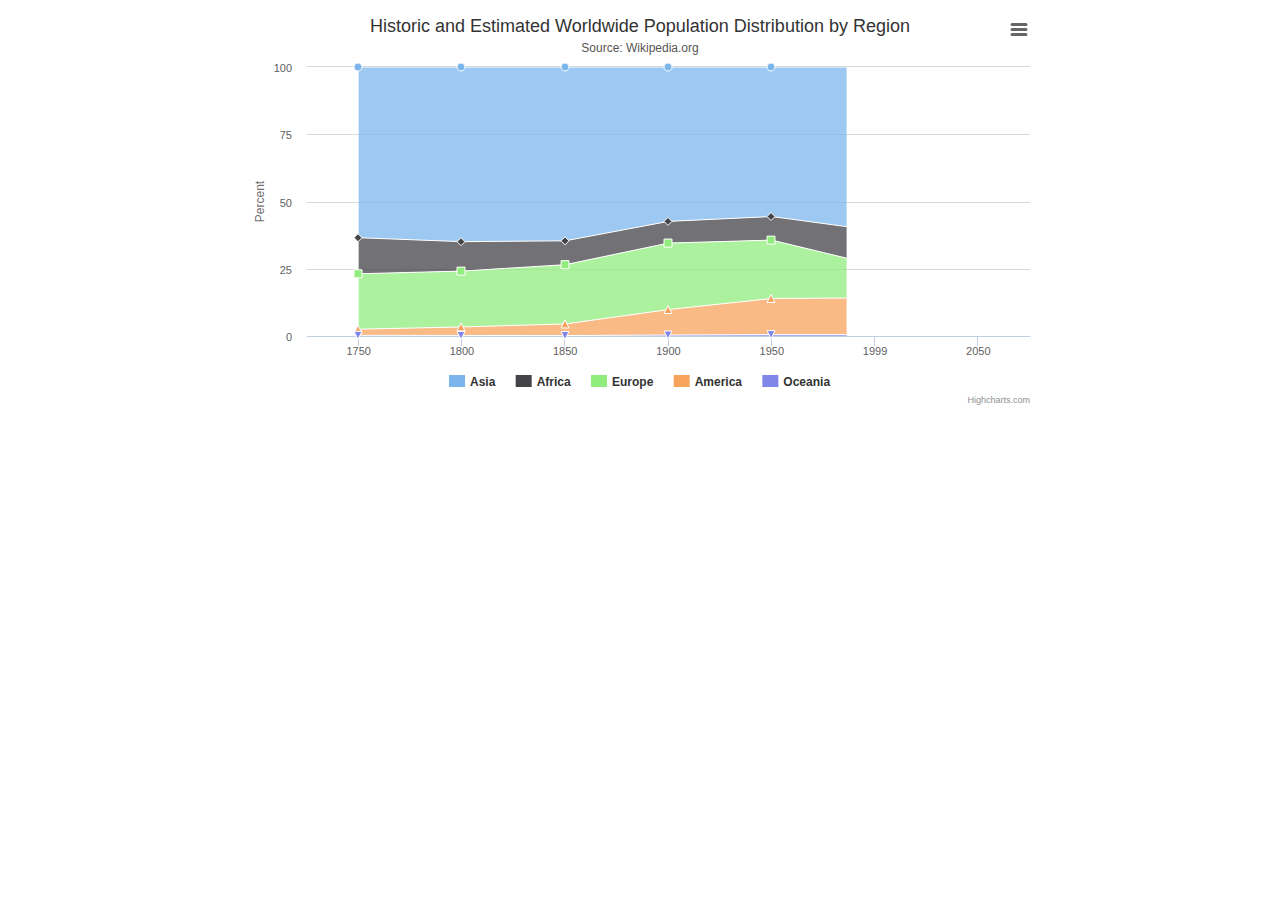
<file: src/main/webapp/resources/backoffice/Highcharts-4.1.8/examples/area-stacked-percent/index.htm>
<!DOCTYPE HTML>
<html>
	<head>
		<meta http-equiv="Content-Type" content="text/html; charset=utf-8">
		<title>Highcharts Example</title>

		<script type="text/javascript" src="http://ajax.googleapis.com/ajax/libs/jquery/1.8.2/jquery.min.js"></script>
		<style type="text/css">
${demo.css}
		</style>
		<script type="text/javascript">
$(function () {
    $('#container').highcharts({
        chart: {
            type: 'area'
        },
        title: {
            text: 'Historic and Estimated Worldwide Population Distribution by Region'
        },
        subtitle: {
            text: 'Source: Wikipedia.org'
        },
        xAxis: {
            categories: ['1750', '1800', '1850', '1900', '1950', '1999', '2050'],
            tickmarkPlacement: 'on',
            title: {
                enabled: false
            }
        },
        yAxis: {
            title: {
                text: 'Percent'
            }
        },
        tooltip: {
            pointFormat: '<span style="color:{series.color}">{series.name}</span>: <b>{point.percentage:.1f}%</b> ({point.y:,.0f} millions)<br/>',
            shared: true
        },
        plotOptions: {
            area: {
                stacking: 'percent',
                lineColor: '#ffffff',
                lineWidth: 1,
                marker: {
                    lineWidth: 1,
                    lineColor: '#ffffff'
                }
            }
        },
        series: [{
            name: 'Asia',
            data: [502, 635, 809, 947, 1402, 3634, 5268]
        }, {
            name: 'Africa',
            data: [106, 107, 111, 133, 221, 767, 1766]
        }, {
            name: 'Europe',
            data: [163, 203, 276, 408, 547, 729, 628]
        }, {
            name: 'America',
            data: [18, 31, 54, 156, 339, 818, 1201]
        }, {
            name: 'Oceania',
            data: [2, 2, 2, 6, 13, 30, 46]
        }]
    });
});
		</script>
	</head>
	<body>
<script src="../../js/highcharts.js"></script>
<script src="../../js/modules/exporting.js"></script>

<div id="container" style="min-width: 310px; height: 400px; max-width: 800px; margin: 0 auto"></div>

	</body>
</html>
</file>
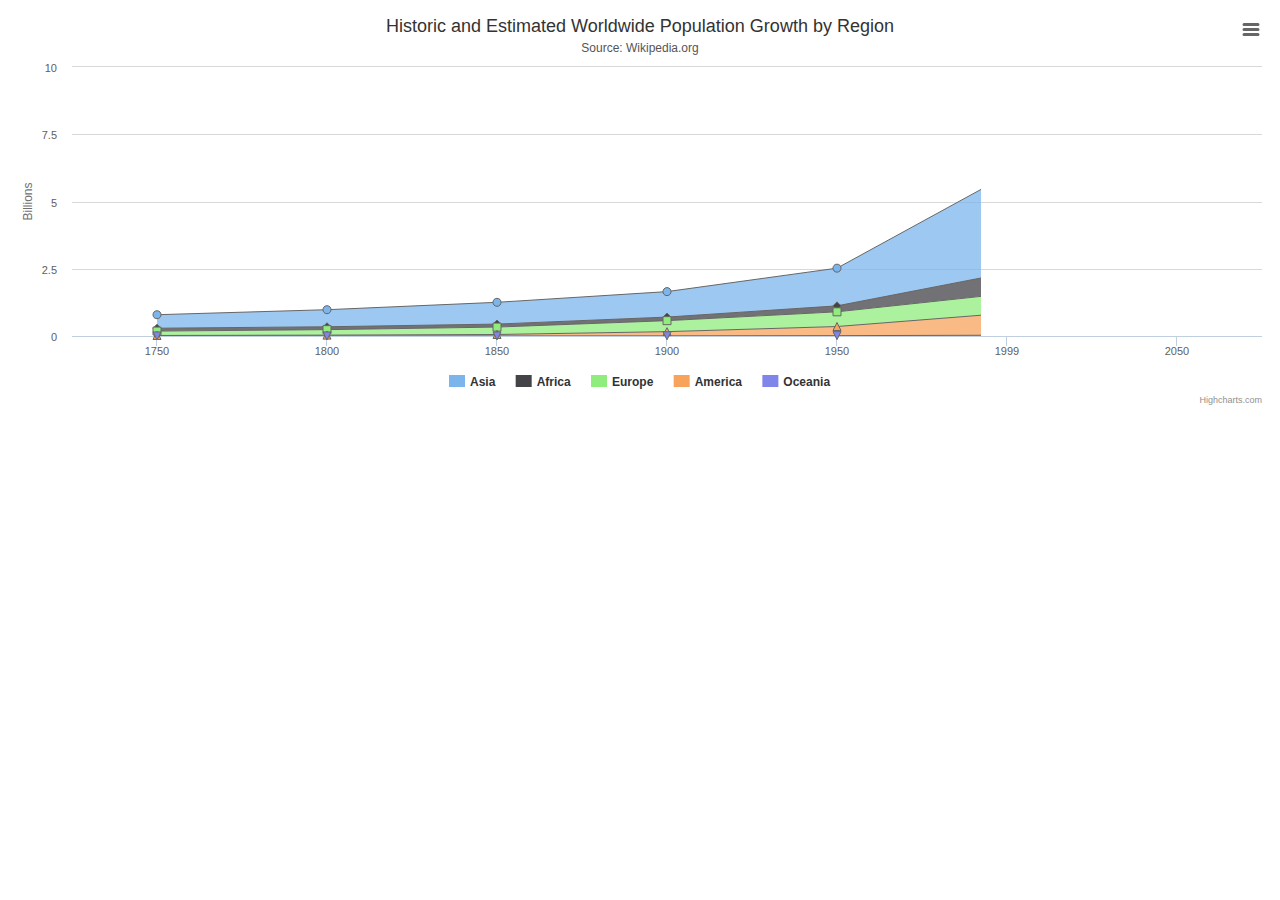
<file: src/main/webapp/resources/backoffice/Highcharts-4.1.8/examples/area-stacked/index.htm>
<!DOCTYPE HTML>
<html>
	<head>
		<meta http-equiv="Content-Type" content="text/html; charset=utf-8">
		<title>Highcharts Example</title>

		<script type="text/javascript" src="http://ajax.googleapis.com/ajax/libs/jquery/1.8.2/jquery.min.js"></script>
		<style type="text/css">
${demo.css}
		</style>
		<script type="text/javascript">
$(function () {
    $('#container').highcharts({
        chart: {
            type: 'area'
        },
        title: {
            text: 'Historic and Estimated Worldwide Population Growth by Region'
        },
        subtitle: {
            text: 'Source: Wikipedia.org'
        },
        xAxis: {
            categories: ['1750', '1800', '1850', '1900', '1950', '1999', '2050'],
            tickmarkPlacement: 'on',
            title: {
                enabled: false
            }
        },
        yAxis: {
            title: {
                text: 'Billions'
            },
            labels: {
                formatter: function () {
                    return this.value / 1000;
                }
            }
        },
        tooltip: {
            shared: true,
            valueSuffix: ' millions'
        },
        plotOptions: {
            area: {
                stacking: 'normal',
                lineColor: '#666666',
                lineWidth: 1,
                marker: {
                    lineWidth: 1,
                    lineColor: '#666666'
                }
            }
        },
        series: [{
            name: 'Asia',
            data: [502, 635, 809, 947, 1402, 3634, 5268]
        }, {
            name: 'Africa',
            data: [106, 107, 111, 133, 221, 767, 1766]
        }, {
            name: 'Europe',
            data: [163, 203, 276, 408, 547, 729, 628]
        }, {
            name: 'America',
            data: [18, 31, 54, 156, 339, 818, 1201]
        }, {
            name: 'Oceania',
            data: [2, 2, 2, 6, 13, 30, 46]
        }]
    });
});
		</script>
	</head>
	<body>
<script src="../../js/highcharts.js"></script>
<script src="../../js/modules/exporting.js"></script>

<div id="container" style="min-width: 310px; height: 400px; margin: 0 auto"></div>

	</body>
</html>
</file>
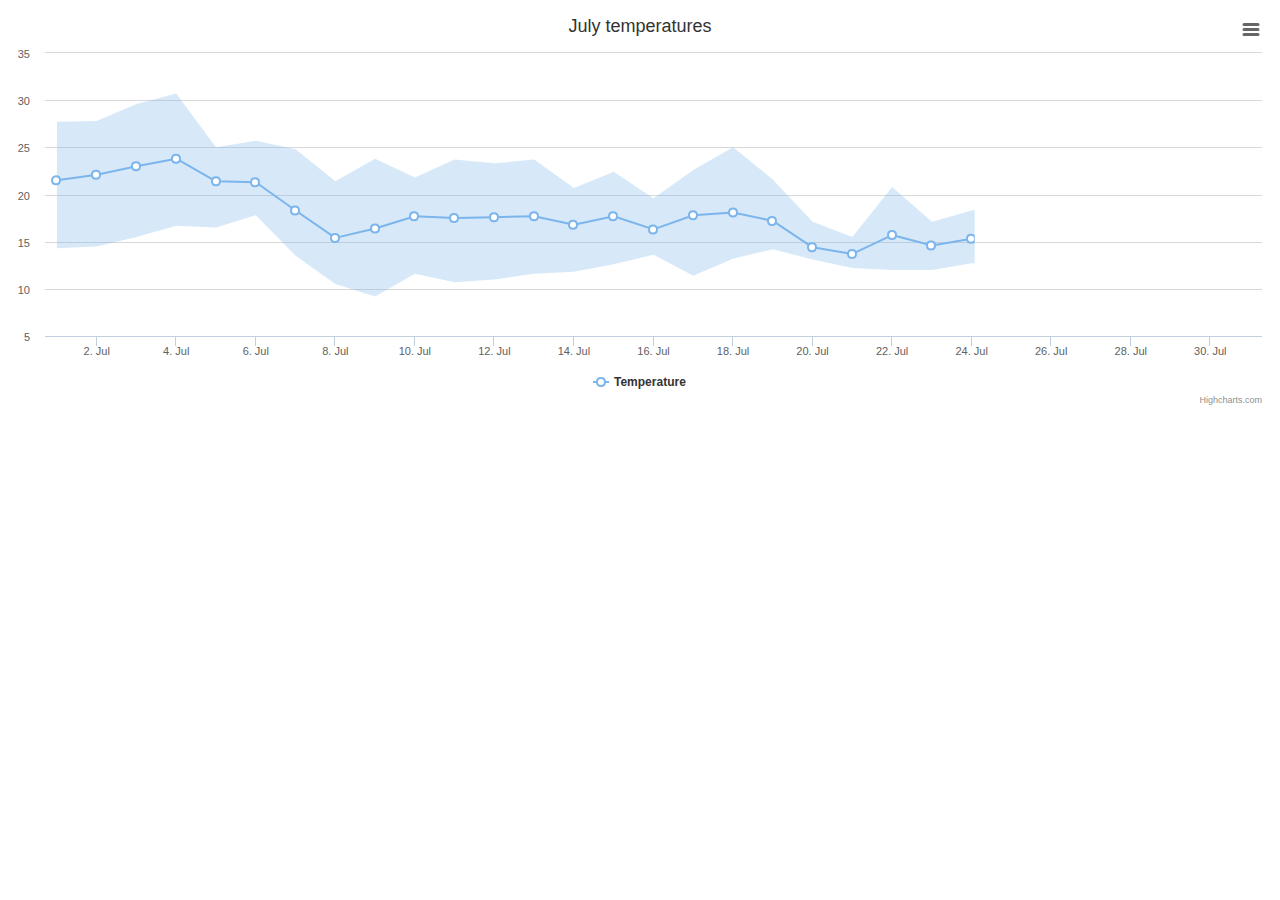
<file: src/main/webapp/resources/backoffice/Highcharts-4.1.8/examples/arearange-line/index.htm>
<!DOCTYPE HTML>
<html>
	<head>
		<meta http-equiv="Content-Type" content="text/html; charset=utf-8">
		<title>Highcharts Example</title>

		<script type="text/javascript" src="http://ajax.googleapis.com/ajax/libs/jquery/1.8.2/jquery.min.js"></script>
		<style type="text/css">
${demo.css}
		</style>
		<script type="text/javascript">
$(function () {

    var ranges = [
            [1246406400000, 14.3, 27.7],
            [1246492800000, 14.5, 27.8],
            [1246579200000, 15.5, 29.6],
            [1246665600000, 16.7, 30.7],
            [1246752000000, 16.5, 25.0],
            [1246838400000, 17.8, 25.7],
            [1246924800000, 13.5, 24.8],
            [1247011200000, 10.5, 21.4],
            [1247097600000, 9.2, 23.8],
            [1247184000000, 11.6, 21.8],
            [1247270400000, 10.7, 23.7],
            [1247356800000, 11.0, 23.3],
            [1247443200000, 11.6, 23.7],
            [1247529600000, 11.8, 20.7],
            [1247616000000, 12.6, 22.4],
            [1247702400000, 13.6, 19.6],
            [1247788800000, 11.4, 22.6],
            [1247875200000, 13.2, 25.0],
            [1247961600000, 14.2, 21.6],
            [1248048000000, 13.1, 17.1],
            [1248134400000, 12.2, 15.5],
            [1248220800000, 12.0, 20.8],
            [1248307200000, 12.0, 17.1],
            [1248393600000, 12.7, 18.3],
            [1248480000000, 12.4, 19.4],
            [1248566400000, 12.6, 19.9],
            [1248652800000, 11.9, 20.2],
            [1248739200000, 11.0, 19.3],
            [1248825600000, 10.8, 17.8],
            [1248912000000, 11.8, 18.5],
            [1248998400000, 10.8, 16.1]
        ],
        averages = [
            [1246406400000, 21.5],
            [1246492800000, 22.1],
            [1246579200000, 23],
            [1246665600000, 23.8],
            [1246752000000, 21.4],
            [1246838400000, 21.3],
            [1246924800000, 18.3],
            [1247011200000, 15.4],
            [1247097600000, 16.4],
            [1247184000000, 17.7],
            [1247270400000, 17.5],
            [1247356800000, 17.6],
            [1247443200000, 17.7],
            [1247529600000, 16.8],
            [1247616000000, 17.7],
            [1247702400000, 16.3],
            [1247788800000, 17.8],
            [1247875200000, 18.1],
            [1247961600000, 17.2],
            [1248048000000, 14.4],
            [1248134400000, 13.7],
            [1248220800000, 15.7],
            [1248307200000, 14.6],
            [1248393600000, 15.3],
            [1248480000000, 15.3],
            [1248566400000, 15.8],
            [1248652800000, 15.2],
            [1248739200000, 14.8],
            [1248825600000, 14.4],
            [1248912000000, 15],
            [1248998400000, 13.6]
        ];


    $('#container').highcharts({

        title: {
            text: 'July temperatures'
        },

        xAxis: {
            type: 'datetime'
        },

        yAxis: {
            title: {
                text: null
            }
        },

        tooltip: {
            crosshairs: true,
            shared: true,
            valueSuffix: '°C'
        },

        legend: {
        },

        series: [{
            name: 'Temperature',
            data: averages,
            zIndex: 1,
            marker: {
                fillColor: 'white',
                lineWidth: 2,
                lineColor: Highcharts.getOptions().colors[0]
            }
        }, {
            name: 'Range',
            data: ranges,
            type: 'arearange',
            lineWidth: 0,
            linkedTo: ':previous',
            color: Highcharts.getOptions().colors[0],
            fillOpacity: 0.3,
            zIndex: 0
        }]
    });
});
		</script>
	</head>
	<body>
<script src="../../js/highcharts.js"></script>
<script src="../../js/highcharts-more.js"></script>
<script src="../../js/modules/exporting.js"></script>

<div id="container" style="min-width: 310px; height: 400px; margin: 0 auto"></div>

	</body>
</html>
</file>
